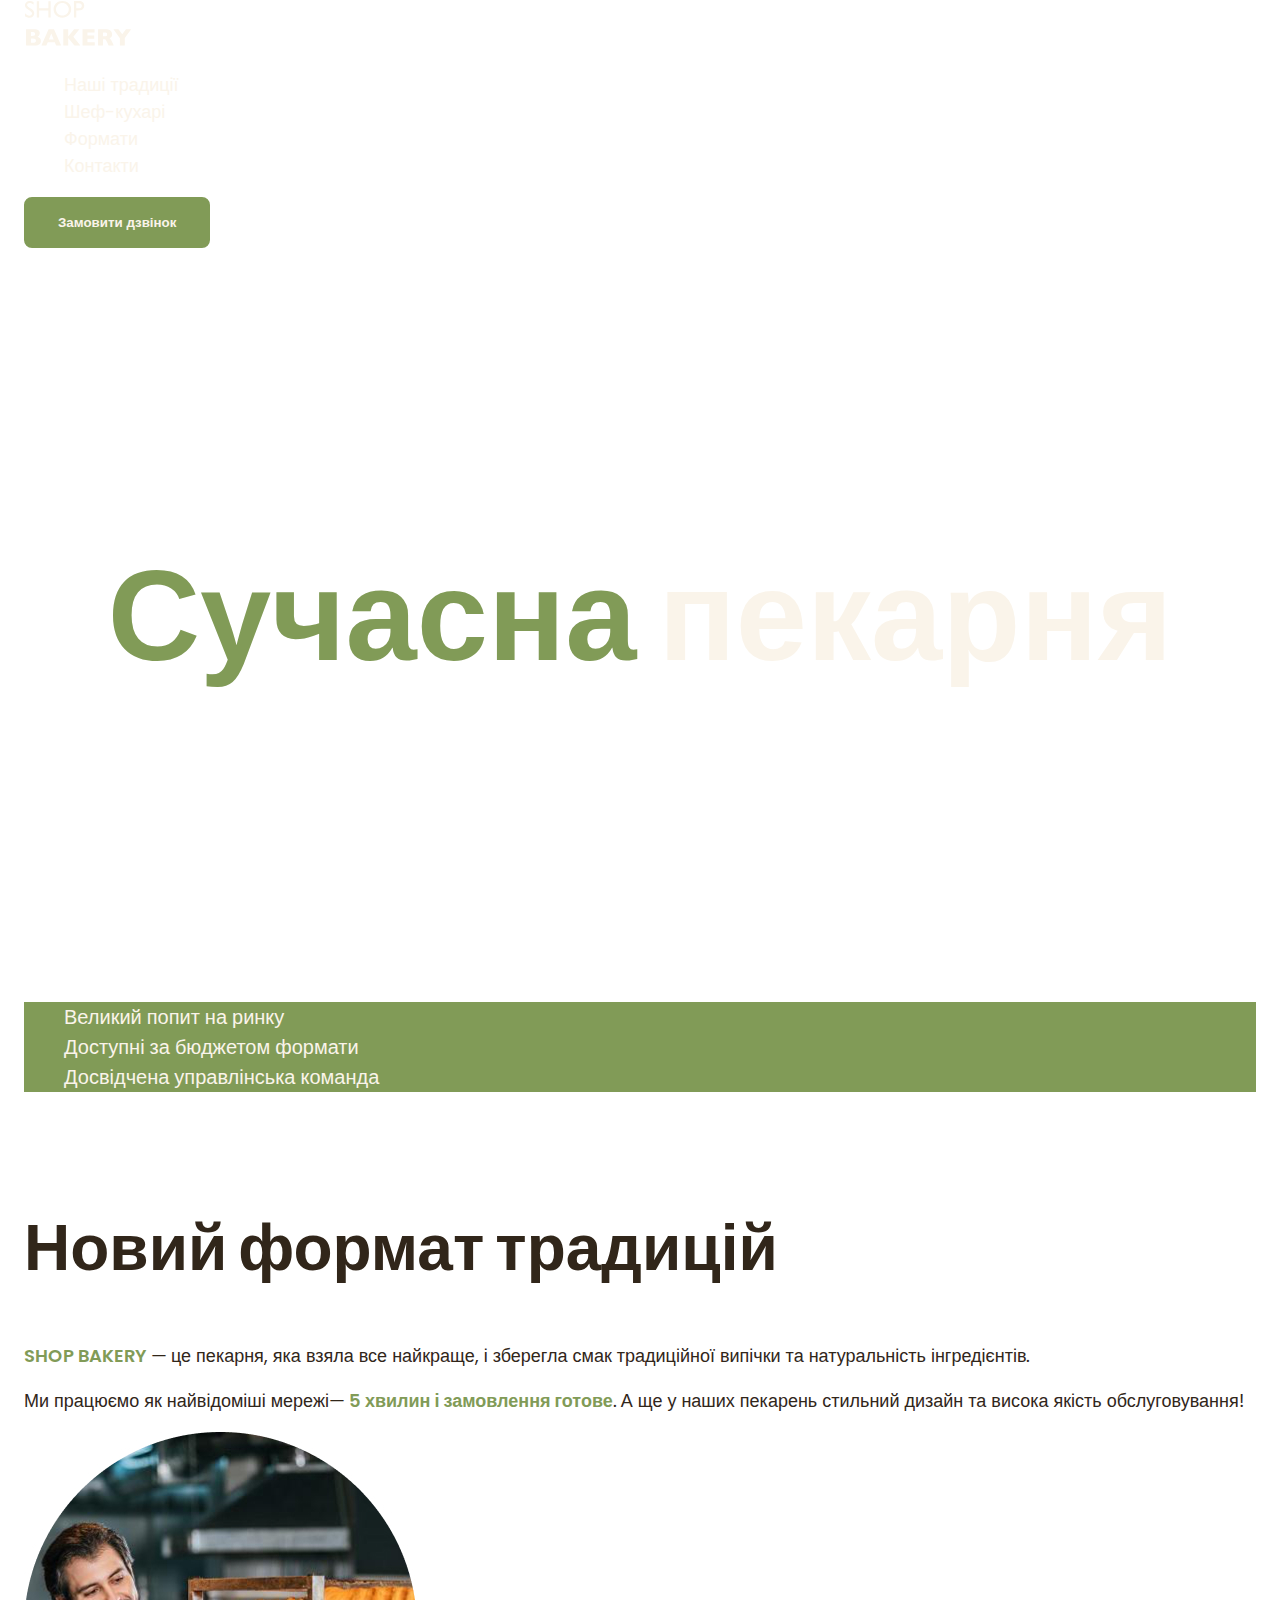
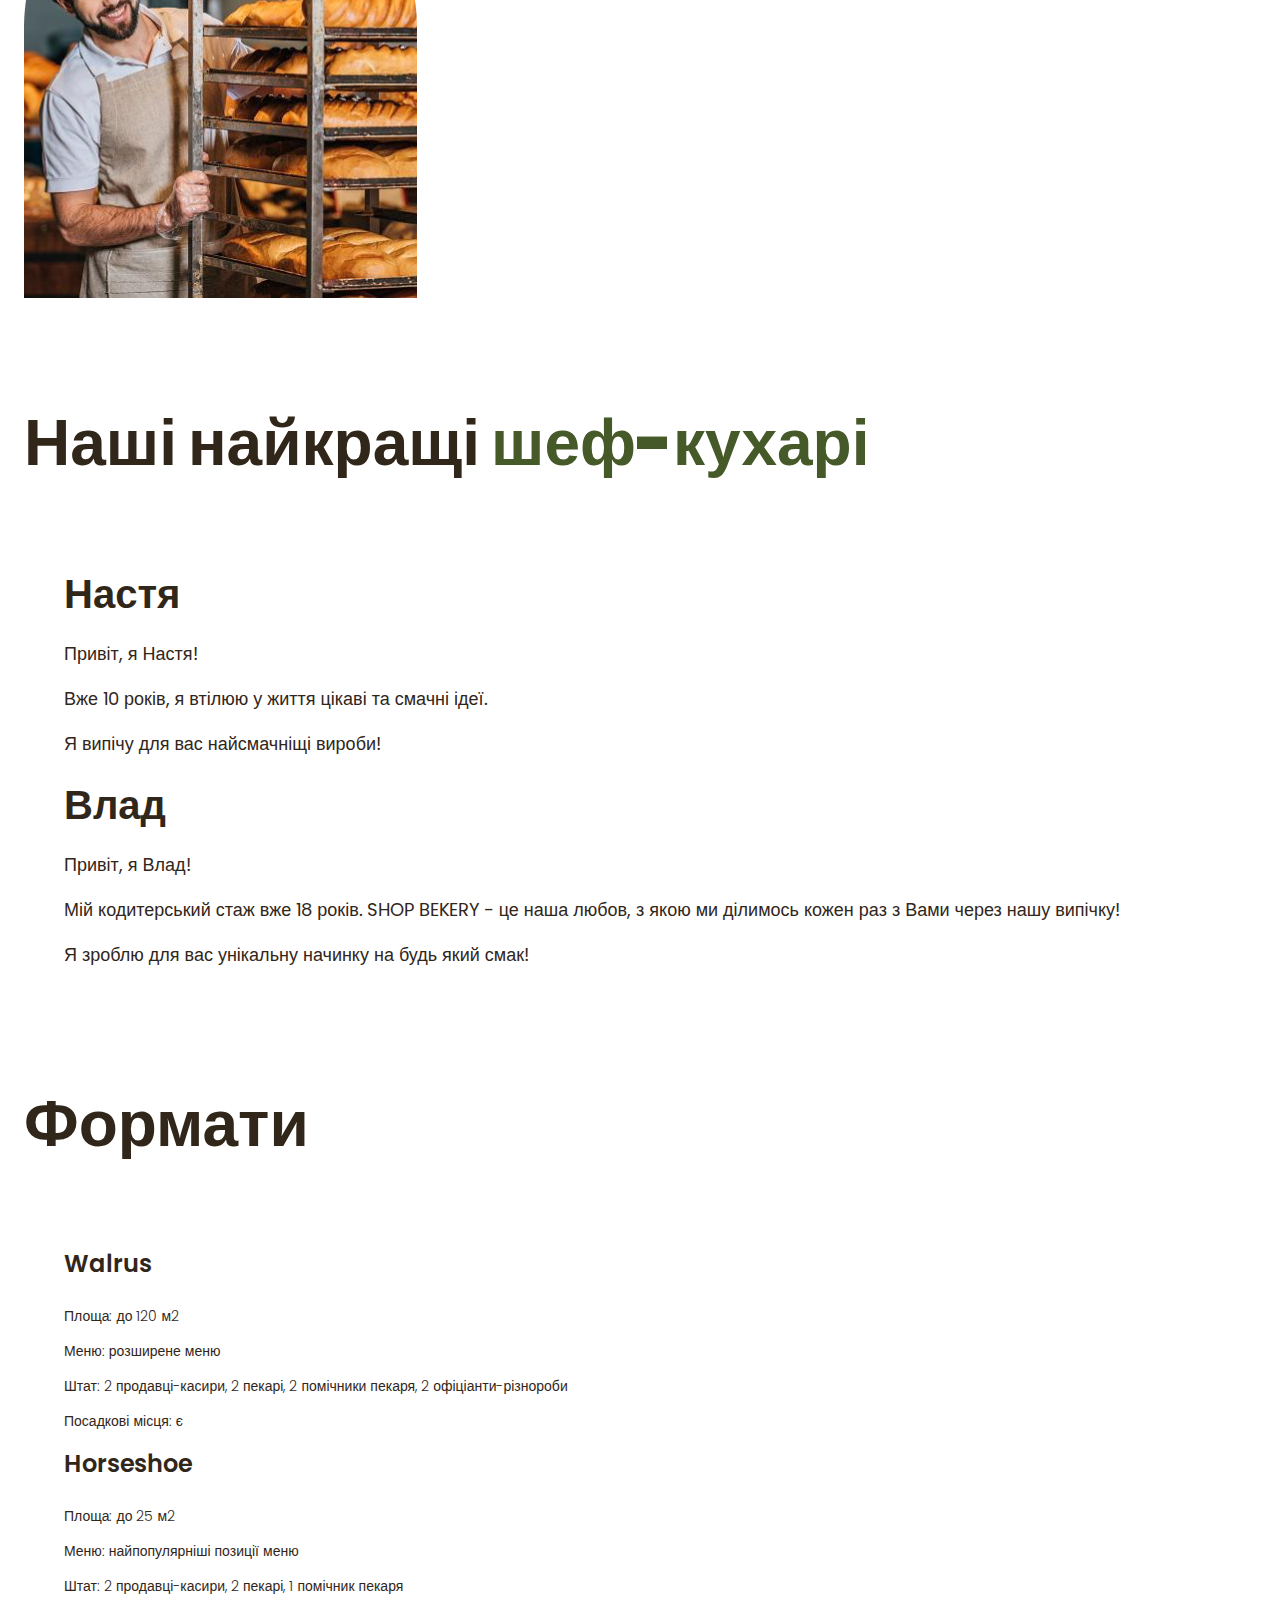
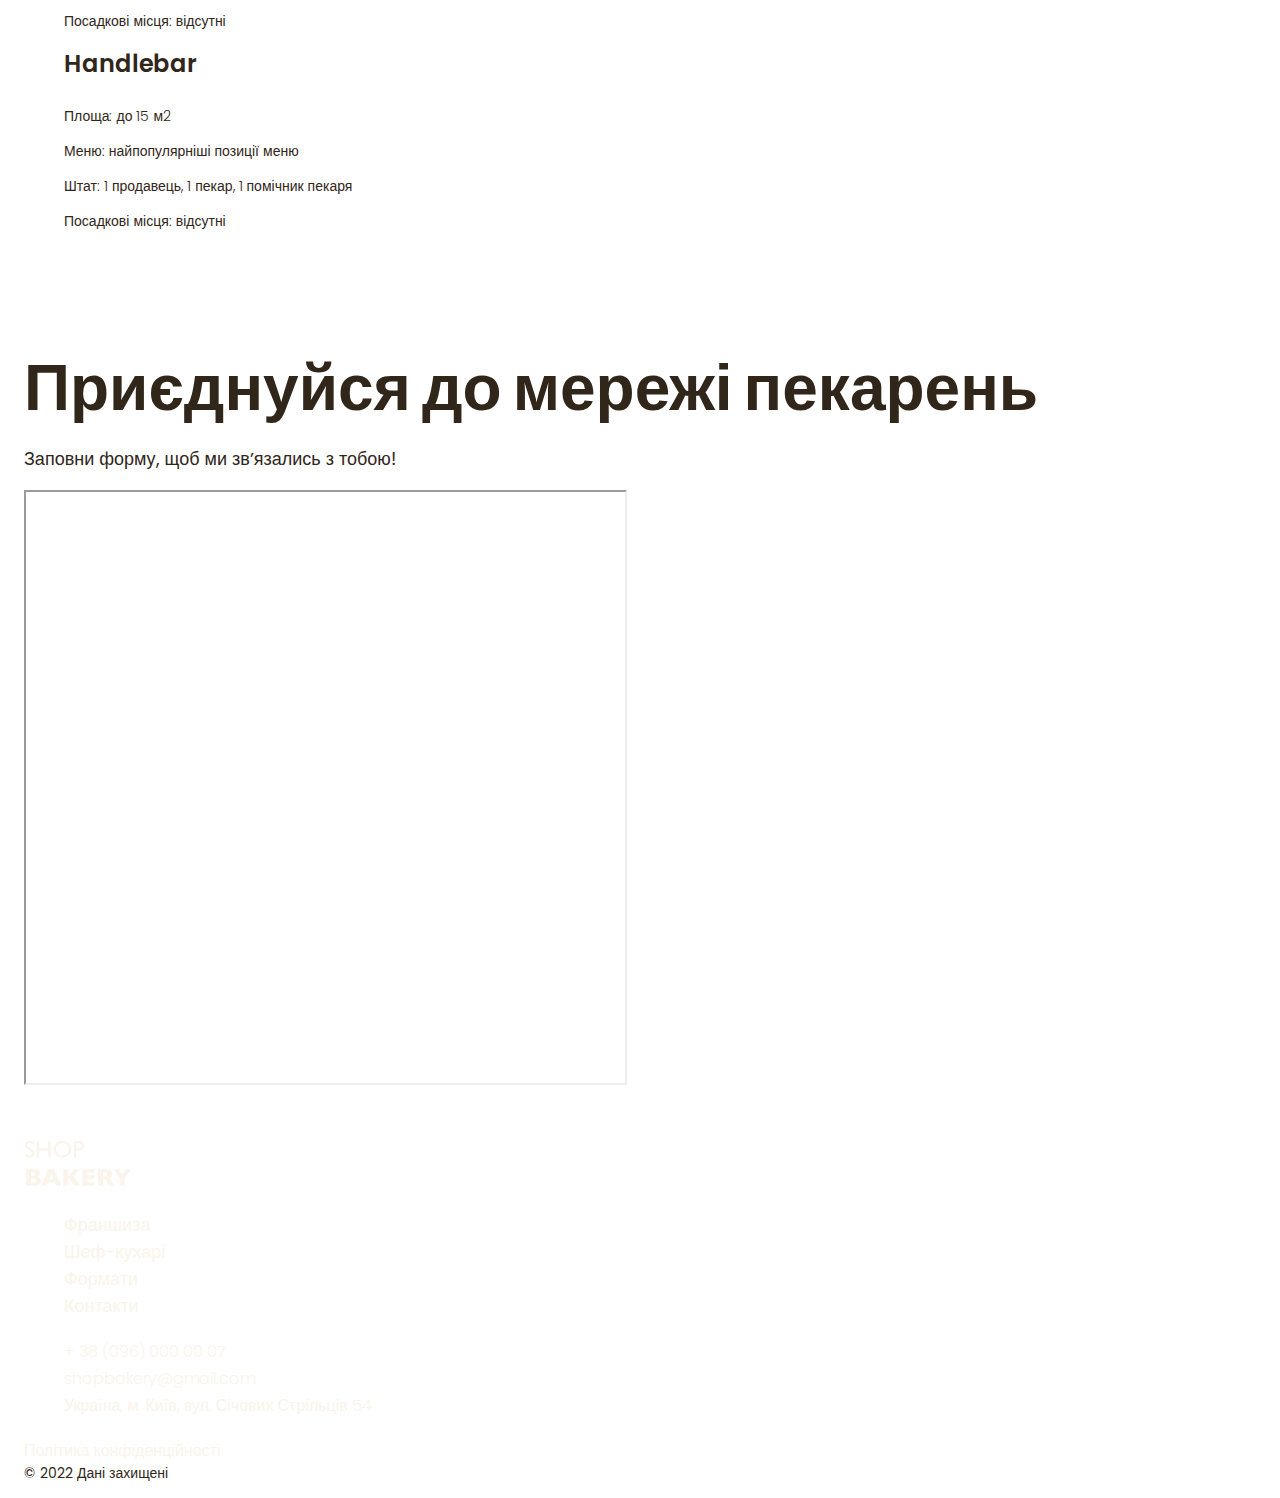
<file: index.html>
<!DOCTYPE html>
<html lang="uk">
  <head>
    <meta charset="UTF-8" />
    <meta name="viewport" content="width=device-width, initial-scale=1.0" />
    <title>Сучасна пекарня</title>
     <!-- Styles -->
    <link rel="stylesheet" href="/css/styles.css">
  </head>
  <body>
    <header>
      <div class="container">
        <nav>
          <a href="/">
            <img src="./images/logo.svg" alt="Логотип сучасної пекарніі" />
          </a>
          <ul>
            <li><a class="link" href="#traditions-sections">Наші традиції</a></li>
            <li><a class="link" href="#chefs-section">Шеф-кухарі</a></li>
            <li><a class="link" href="#formats-section">Формати</a></li>
            <li><a class="link" href="#contacts-section">Контакти</a></li>
          </ul>
        </nav>
        <button class="button" type="button">Замовити дзвінок</button>
      </div>
    </header>
    <main>
      <section class="hero-section"> 
        <div class="container">
          <h1 class="hero-title"><span class="accent">Сучасна</span> пекарня</h1>
        </div>
      </section>
      <section>
       <div class="container">
        <h2 class="visually-hidden">Наші переваги</h2>
        <ul class="advantages-list">
          <li class="advantages-item">Великий попит на ринку</li>
          <li class="advantages-item">Доступні за бюджетом формати</li>
          <li class="advantages-item">Досвідчена управлінська команда</li>
        </ul>
       </div>
      </section>
      <section class="traditions-section section" id="traditions-sections">
        <div class="container">
          <h2 class="traditions title section-title">Новий формат традицій</h2>
          <p class="traditions-text">
            <span class="brand uppercase">shop bakery</span> — це пекарня, яка взяла все найкраще, і
            зберегла смак традиційної випічки та натуральність інгредієнтів.
          </p>
          <p class="traditions-text">
            Ми працюємо як найвідоміші мережі—
            <span class="brand">5 хвилин і замовлення готове</span>. А ще у наших пекарень
            стильний дизайн та висока якість обслуговування!
          </p>
          <img src="./images/baker-men.jpg" alt="Чоловік пекар дивиться на батони із посмішкою" />
        </div>
      </section>
      <section class="section" id="chefs-section">
        <div class="container">
          <h2 class="chefs-title section-title">Наші найкращі <span class="accent">шеф-кухарі</span></h2>
          <ul>
            <li>
              <article>
                <h3 class="chef-title">Настя</h3>
                <p>Привіт, я Настя!</p>
                <p>Вже 10 років, я втілюю у життя цікаві та смачні ідеї.</p>
                <p>Я випічу для вас найсмачніщі вироби!</p>
              </article>
            </li>
            <li>
              <article>
                <h3 class="chef-title">Влад</h3>
                <p>Привіт, я Влад!</p>
                <p>
                  Мій кодитерський стаж вже 18 років. SHOP BEKERY - це наша любов,
                  з якою ми ділимось кожен раз з Вами через нашу випічку!
                </p>
                <p>Я зроблю для вас унікальну начинку на будь який смак!</p>
              </article>
            </li>
          </ul>
        </div>
      </section>
      <section class="section" id="formats-section">
        <div class="container">
                  <h2 class="formats-title section-title">Формати</h2>
                  <ul>
                    <li>
                      <article>
                        <h3 class="format-title" lang="en">Walrus</h3>
                        <div class="format-text">
                          <p>Площа: до 120 м2</p>
                          <p>Меню: розширене меню</p>
                          <p>Штат: 2 продавці-касири, 2 пекарі, 2 помічники пекаря, 2 офіціанти-різнороби</p>
                          <p>Посадкові місця: є</p>
                        </div>
                  
                      </article>
                    </li>
                    <li>
                      <article>
                        <h3 class="format-title" lang="en">Horseshoe</h3>
                        <div class="format-text">
                          <p>Площа: до 25 м2</p>
                          <p>Меню: найпопулярніші позиції меню</p>
                          <p>Штат: 2 продавці-касири, 2 пекарі, 1 помічник пекаря</p>
                          <p>Посадкові місця: відсутні</p>
                        </div>
                      </article>
                    </li>
                    <li>
                      <article>
                        <h3 class="format-title" lang="en">Handlebar</h3>
                        <div class="format-text">
                          <p>Площа: до 15 м2</p>
                          <p>Меню: найпопулярніші позиції меню</p>
                          <p>Штат: 1 продавець, 1 пекар, 1 помічник пекаря</p>
                          <p>Посадкові місця: відсутні</p>
                        </div>
                      </article>
                    </li>
                  </ul>
        </div>
      </section>
      <section class="section" id="contacts-section">
        <div class="container">
          <h2 class="contact-title section-title">Приєднуйся до мережі пекарень</h2>
          <p>Заповни форму, щоб ми звʼязались з тобою!</p>
          <iframe
             src="https://www.google.com/maps/embed?pb=!1m18!1m12!1m3!1d1068.0032935582394!2d30.490579598060904!3d50.456852609189966!2m3!1f0!2f0!3f0!3m2!1i1024!2i768!4f13.1!3m3!1m2!1s0x40d4ce637bfe1717%3A0x5370c2254ad1b952!2z0YPQuy4g0KHQtdGH0LXQstGL0YUg0KHRgtGA0LXQu9GM0YbQvtCyLCA1NCwg0JrQuNC10LIsIDAyMDAw!5e0!3m2!1sru!2sua!4v1721655614849!5m2!1sru!2sua"
             width="603" height="595" allowfullscreen="" loading="lazy" referrerpolicy="no-referrer-when-downgrade"></iframe>
        </div>
      </section>
    </main>
    <footer>
      <div class="container">
              <nav>
        <a href="#">
          <img src="./images/logo.svg" alt="Логотип сучасної пекарніі" />
        </a>
        <ul>
          <li><a class="link" href="#">Франшиза</a></li>
          <li><a class="link" href="#">Шеф-кухарі</a></li>
          <li><a class="link" href="#">Формати</a></li>
          <li><a class="link" href="#">Контакти</a></li>
        </ul>
      </nav>
      <address>
        <ul>
          <li><a class="address-link" href="tel:+380960000007">+ 38 (096) 000 00 07</a></li>
          <li>
            <a class="address-link" href="mailto:shopbakery@gmail.com">shopbakery@gmail.com</a>
          </li>
          <li>
            <a class="address-link" href="https://maps.app.goo.gl/TG4wtzEtiXvoeEVPA" target="_blank"
              >Україна, м. Київ, вул. Січових Стрільців 54</a
            >
          </li>
          <li>
            <a href="#">
              <!-- facebook icon -->
            </a>
          </li>
          <li>
            <a href="#">
              <!-- insta icon -->
            </a>
          </li>
        </ul>
        <a class="address-link" href="#" target="_blank">Політика конфіденційності</a>
        <p class="address-copyright">&copy; 2022 Дані захищені</p>
      </address>
      </div>
    </footer>
  </body>
</html>
</file>
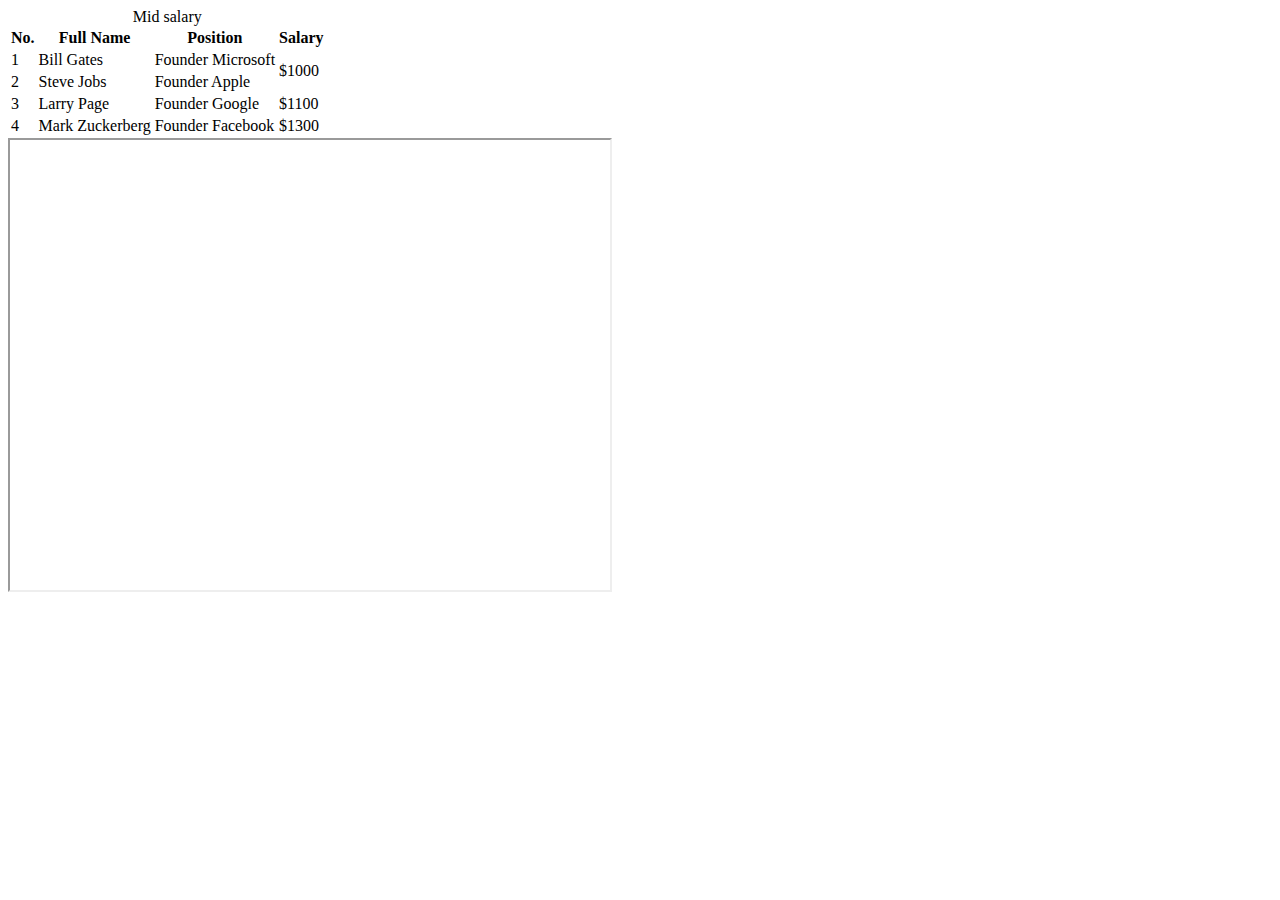
<file: tests/table.html>
<!DOCTYPE html>
<html lang="en">
  <head>
    <meta charset="UTF-8" />
    <meta name="viewport" content="width=device-width, initial-scale=1.0" />
    <title><Table></Table></title>
  </head>
  <body>
    <table>
      <caption>
        Mid salary
      </caption>
      <thead>
        <tr>
          <th>No.</th>
          <th>Full Name</th>
          <th>Position</th>
          <th>Salary</th>
        </tr>
      </thead>
      <tbody>
        <tr>
          <td>1</td>
          <td>Bill Gates</td>
          <td>Founder Microsoft</td>
          <td rowspan="2">$1000</td>
        </tr>
        <tr>
          <td>2</td>
          <td>Steve Jobs</td>
          <td>Founder Apple</td>
          <!-- <td>$1200</td> -->
        </tr>
        <tr>
          <td>3</td>
          <td>Larry Page</td>
          <td>Founder Google</td>
          <td>$1100</td>
        </tr>
        <tr>
          <td>4</td>
          <td>Mark Zuckerberg</td>
          <td>Founder Facebook</td>
          <td>$1300</td>
        </tr>
      </tbody>
      <!-- <tfoot></tfoot> -->
    </table>

    <iframe
      src="https://www.google.com/maps/embed?pb=!1m18!1m12!1m3!1d2541.1272020484844!2d30.520597676828654!3d50.438731288207094!2m3!1f0!2f0!3f0!3m2!1i1024!2i768!4f13.1!3m3!1m2!1s0x40d4cefe0307e81f%3A0x1f234c3b0a0b492!2sGulliver%20-%20Palats%20Sport%20Metro!5e0!3m2!1sru!2sua!4v1721654630937!5m2!1sru!2sua"
      width="600"
      height="450"
      allowfullscreen=""
      loading="lazy"
      referrerpolicy="no-referrer-when-downgrade"
    ></iframe>
    <iframe
      width="560"
      height="315"
      src="https://www.youtube.com/embed/C0DPdy98e4c?si=GivVFRr8657CWwGv"
      title="YouTube video player"
      frameborder="0"
      allow="accelerometer; autoplay; clipboard-write; encrypted-media; gyroscope; picture-in-picture; web-share"
      referrerpolicy="strict-origin-when-cross-origin"
      allowfullscreen
    ></iframe>
  </body>
</html>
</file>
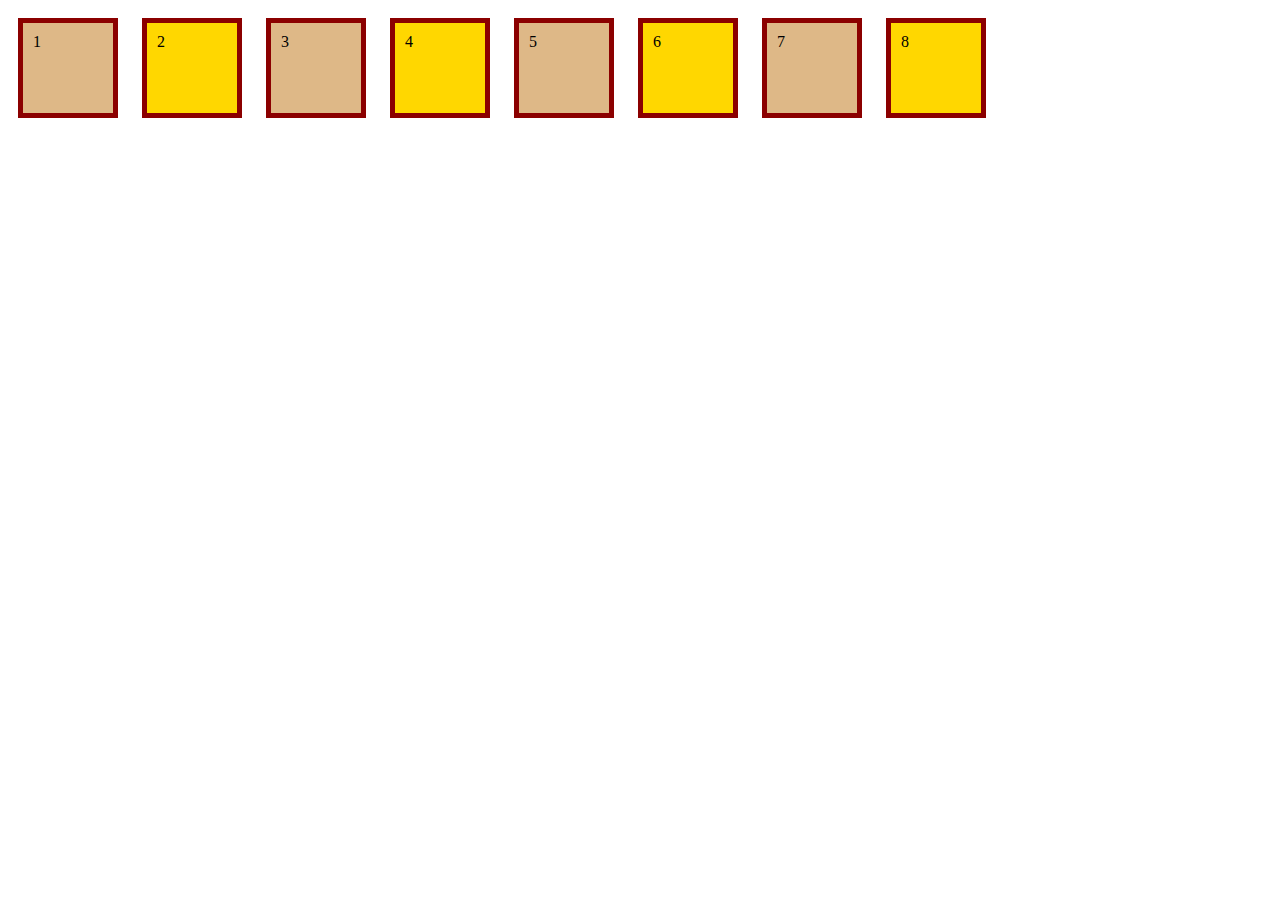
<file: tests/test.html>
<!DOCTYPE html>
<html lang="en">
<head>
    <meta charset="UTF-8">
    <meta name="viewport" content="width=device-width, initial-scale=1.0">
    <title>Test</title>
    <link rel="stylesheet" href="/css/test.css">
</head>
<body>
    <div class="parent">
        <div class="box">1</div>
        <div class="box">2</div>
        <div class="box">3</div>
        <div class="box">4</div>
        <div class="box">5</div>
        <div class="box">6</div>
        <div class="box">7</div>
        <div class="box">8</div>
    </div>
</body>
</html>
</file>
<file: css/styles.css>
@font-face {
  font-display: swap;
  font-family: 'Poppins';
  font-weight: 300;
  src: url('../fonts/poppins-v21-latin-300.woff2') format('woff2');
  }

@font-face {
  font-display: swap;
  font-family: 'Poppins';
  font-weight: 400;
  src: url('../fonts/poppins-v21-latin-regular.woff2') format('woff2');
  }

@font-face {
  font-display: swap;
  font-family: 'Poppins';
  font-weight: 600;
  src: url('../fonts/poppins-v21-latin-600.woff2') format('woff2');
}

@font-face {
  font-display: swap;
  font-family: 'Poppins';
  font-weight: 900;
  src: url('../fonts/poppins-v21-latin-900.woff2') format('woff2');
  }

:root {
  --color-primary-dark: #31261A;
  --color-primary-light: #FAF4EA;
  --color-brand-dark: #465929;
  --color-brand-light: #819b57;
}

/* Base styles */
* {
  box-sizing: border-box;
}

body {
  color: var(--color-primary-dark);
  font-family: 'Poppins', sans-serif;
  font-size: 18px;
  font-weight: 400;
  line-height: 1.5;
  margin: 0;
}

h1, h2, h3, h4, h5, h6, p {
  margin-top: 0;
}

address {
font-style: normal;
}

ul {
  list-style-type: none;
}

.visually-hidden {
  position: absolute;
  left: -10000px;
  top: auto;
  width: 1px;
  height: 1px;
  overflow: hidden;
  }

.section {
  padding: 48px 0;
}

.container {
  width: 100%;
  max-width: 1288px;
  margin: 0 auto;
  /* залишити? */
  padding: 0 24px; 
}

/* Button */
.button {
  padding: 16px 32px;
  color:var(--color-primary-light);
  font-weight: 600;
  background-color: var(--color-brand-light);
  border: 2px solid var(--color-brand-light);
  border-radius: 8px;
  cursor: pointer;
}

.button:hover {
  color: var(--color-primary-dark);
  background-color: transparent;
  }

/* Link */
.link {
  color:var(--color-primary-light);
  text-decoration: none;
  }

.link:hover {
  color: var(--color-brand-light)-light;
  font-weight: 600;
  }

/* Hero section */
.hero-section {
  padding: 272px 0;

}

.hero-title {
  margin-bottom: 0;
  color:var(--color-primary-light);
  text-align: center;
  font-size: 128px;
  font-weight: 900;
}

.hero-title .accent {
  color: var(--color-brand-light);
}

/* Advantages section */
.advantages-list {
  color:var(--color-primary-light);
  background-color: var(--color-brand-light);
}

.section-title {
  font-size: 64px;
  font-weight: 900;
  line-height: 1.3;
}

.advantages-item {
  font-weight: 300;
  font-size: 20px;
  }

.section-title .accent {
  color: var(--color-brand-dark);
}

/* Tradition-section */
.traditions-section {
  padding-top: 96px;
}

.traditions title {
margin-bottom: 42px;
}

.traditions-text .brand {
    color: var(--color-brand-light);
    font-weight: 600;
}

.traditions-text .uppercase {
  text-transform: uppercase;
}
 
/* Chefs section */
.chefs-title {
  margin-bottom: 80px;
}
.chef-title {
  margin-bottom: 16px;
  font-size: 40px;
  font-weight: 600;
}

/* Formats section */
.format-title {
  font-weight: 600;
  font-size: 24px;
}

.formats-title {
  margin-bottom: 80px;
}

.format-text {
  font-size: 14px;
  font-weight: 300;
}

/* Contact section */
.contact-title {
margin-bottom: 16px;
}

/* Footer */
.address-link {
  color: var(--color-primary-light);
  font-size: 16px;
  font-weight: 300;
  text-decoration: none;
}

.address-link:hover {
  color: var(--color-brand-light);
}

.address-copyright {
  font-size: 14px;
}
</file>
<file: css/test.css>
* {
    box-sizing: border-box;
}

.box {
    display: inline-block;
    width: 100px;
    height: 100px;
    background-color: burlywood;
    padding: 10px;
    border: 5px solid darkred;
    margin: 10px;

/* padding: 16px 42px 16px 42px;
margin: 0 auto; */

}

.box:nth-child(even) {
    background-color: gold;
}
</file>
